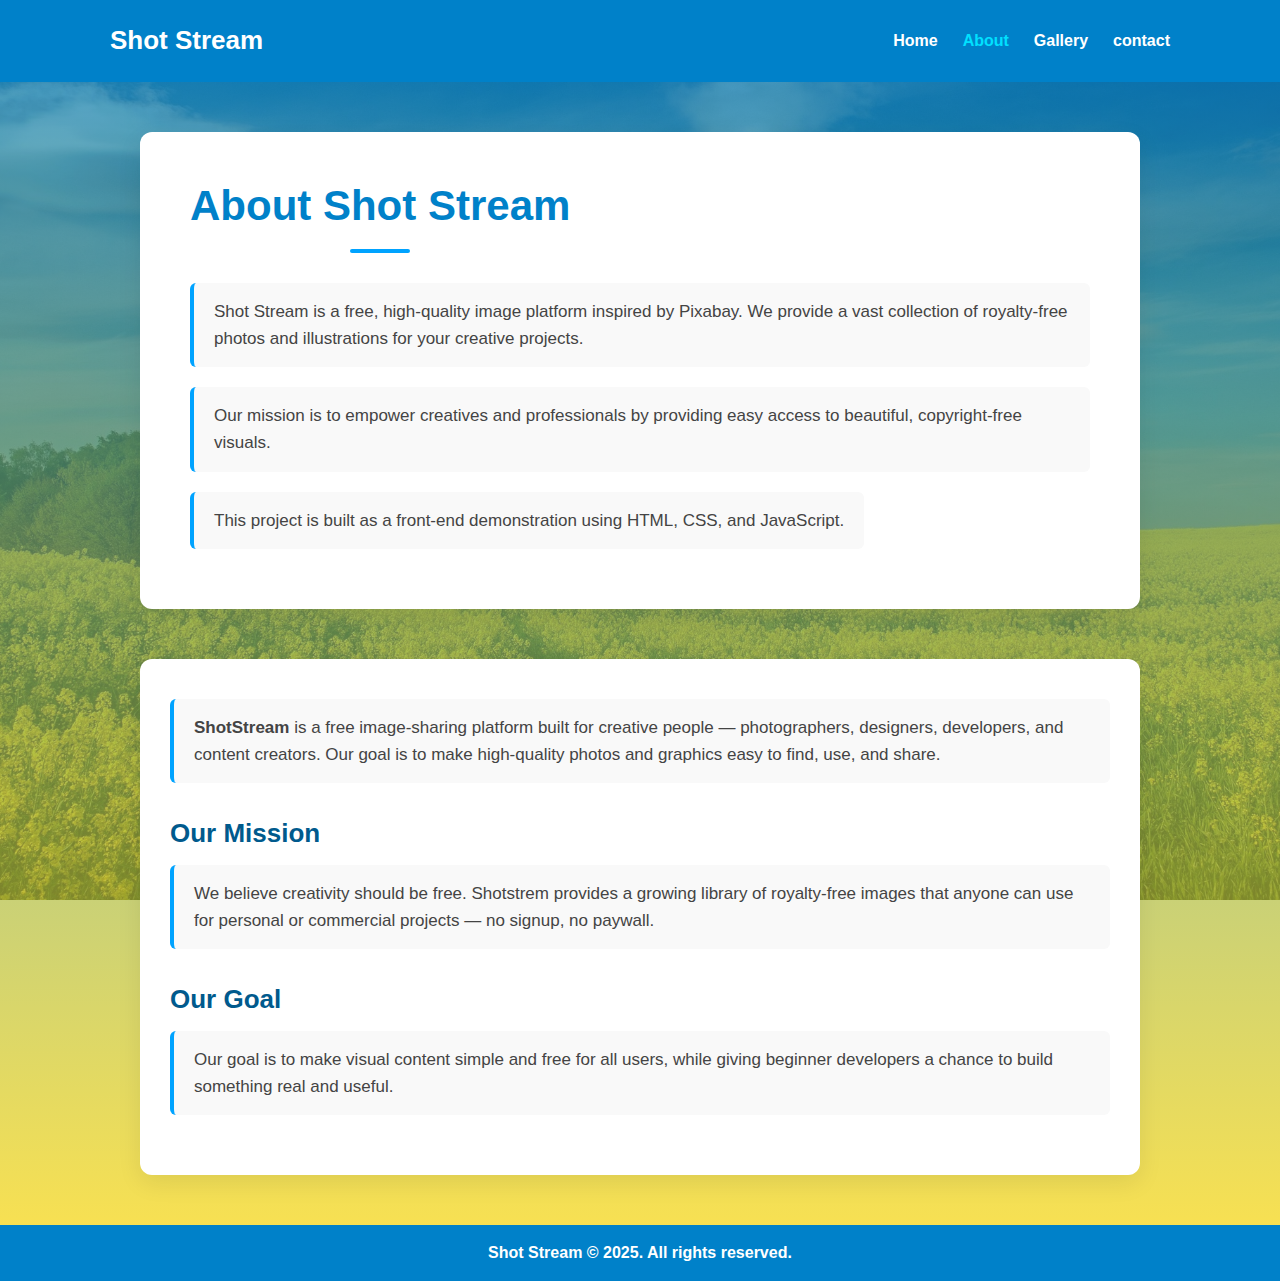
<file: about.html>
<!DOCTYPE html>
<html lang="en">
  <head>
    <meta charset="UTF-8" />
    <meta name="viewport" content="width=device-width, initial-scale=1" />
    <title>About - Shot Stream</title>
    <link rel="stylesheet" href="about.css" />
  </head>
  <body>
    <header>
      <div class="container">
        <div class="logo">Shot Stream</div>
        <nav>
          <ul>
            <li><a href="index.html">Home</a></li>
            <li><a href="about.html" class="active">About</a></li>
            <li><a href="#">Gallery</a></li>
            <li><a href="/contact.html">contact</a></li>
          </ul>
        </nav>
      </div>
    </header>

    <section class="about-section">
      <div class="container">
        <h1>About Shot Stream</h1>
        <p>
          Shot Stream is a free, high-quality image platform inspired by
          Pixabay. We provide a vast collection of royalty-free photos and
          illustrations for your creative projects.
        </p>
        <p>
          Our mission is to empower creatives and professionals by providing
          easy access to beautiful, copyright-free visuals.
        </p>
        <p>
          This project is built as a front-end demonstration using HTML, CSS,
          and JavaScript.
        </p>
      </div>
    </section>
    <section class="aboutsection2">
      <p>
        <strong>ShotStream</strong> is a free image-sharing platform built for
        creative people — photographers, designers, developers, and content
        creators. Our goal is to make high-quality photos and graphics easy to
        find, use, and share.
      </p>
      <h2>Our Mission</h2>
      <p>
        We believe creativity should be free. Shotstrem provides a growing
        library of royalty-free images that anyone can use for personal or
        commercial projects — no signup, no paywall.
      </p>
      <h2>Our Goal</h2>
      <p>
        Our goal is to make visual content simple and free for all users, while
        giving beginner developers a chance to build something real and useful.
      </p>
    </section>

    <footer>Shot Stream &copy; 2025. All rights reserved.</footer>
  </body>
</html>
</file>
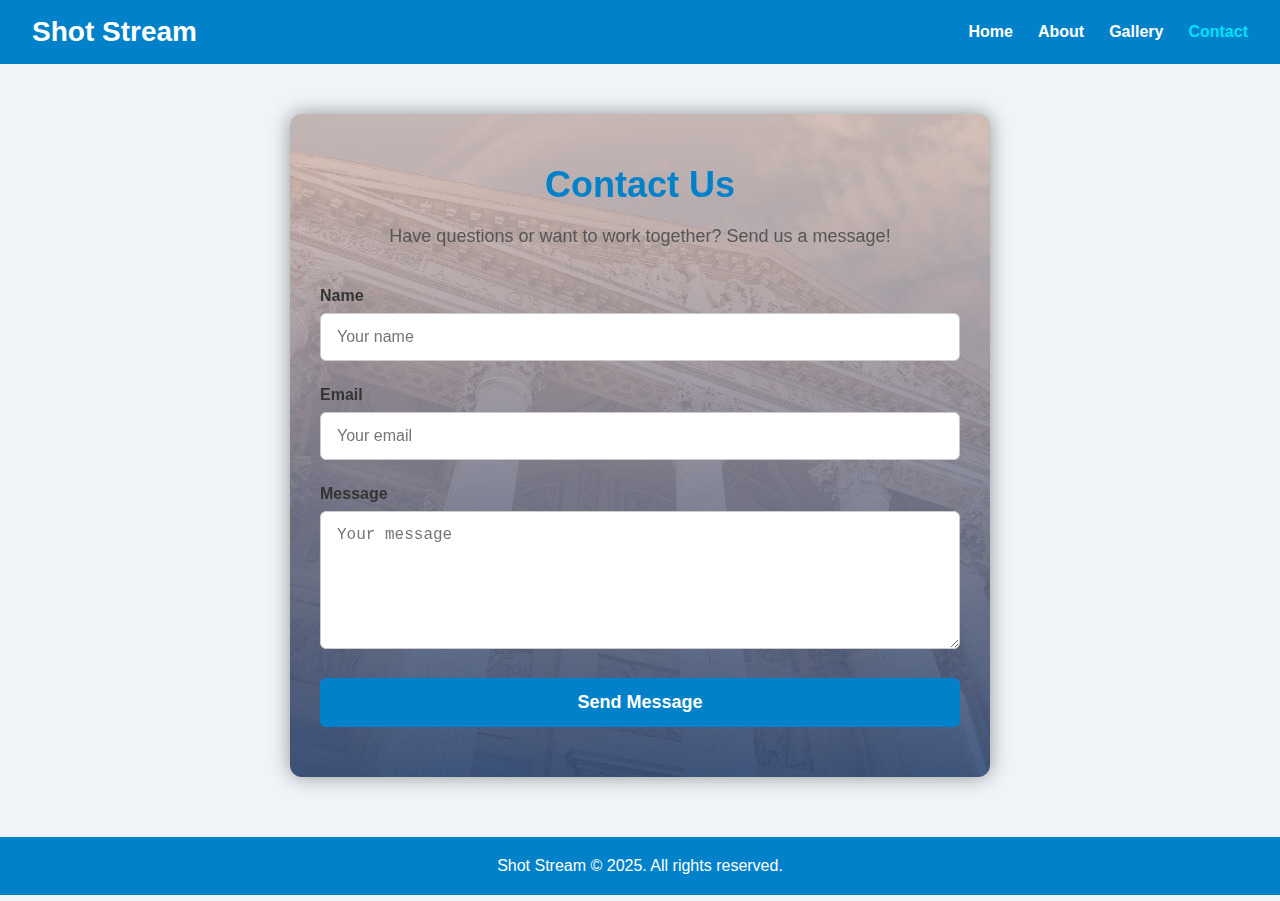
<file: contact.html>
<!DOCTYPE html>
<html lang="en">
  <head>
    <meta charset="UTF-8" />
    <meta name="viewport" content="width=device-width, initial-scale=1" />
    <title>Contact - Shot Stream</title>
    <link rel="stylesheet" href="contact.css" />
  </head>
  <body>
    <header>
      <div class="containerheader">
        <div class="logo">Shot Stream</div>
        <nav>
          <ul>
            <li><a href="index.html">Home</a></li>
            <li><a href="about.html">About</a></li>
            <li><a href="#">Gallery</a></li>
            <li><a href="contact.html" class="active">Contact</a></li>
          </ul>
        </nav>
      </div>
    </header>

    <section class="contact-section">
      <div class="container">
        <h1>Contact Us</h1>
        <p>Have questions or want to work together? Send us a message!</p>
        <form action="#" method="POST" class="contact-form">
          <label for="name">Name</label>
          <input
            type="text"
            id="name"
            name="name"
            placeholder="Your name"
            required
          />

          <label for="email">Email</label>
          <input
            type="email"
            id="email"
            name="email"
            placeholder="Your email"
            required
          />

          <label for="message">Message</label>
          <textarea
            id="message"
            name="message"
            rows="6"
            placeholder="Your message"
            required
          ></textarea>

          <button type="submit">Send Message</button>
        </form>
      </div>
    </section>

    <footer>Shot Stream &copy; 2025. All rights reserved.</footer>
  </body>
</html>
</file>
<file: about.css>
/* === Reset & Global === */
* {
  margin: 0;
  padding: 0;
  box-sizing: border-box;
}

body {
  font-family: "Segoe UI", Tahoma, Geneva, Verdana, sans-serif;
  background: linear-gradient(rgba(0, 129, 201, 0.7), rgba(255, 215, 0, 0.7)),
    url("wilamowice-5249675_1920.jpg") no-repeat center center fixed;
  background-size: cover;
  color: #333;
  line-height: 1.6;
}

/* === Header === */
header {
  background-color: #0081c9;
  padding: 20px 0;
  color: #ffffff;
}

.container {
  max-width: 1100px;
  margin: 0 auto;
  padding: 0 20px;
  display: flex;
  justify-content: space-between;
  align-items: center;
  flex-wrap: wrap;
}

.logo {
  font-size: 26px;
  font-weight: 700;
  color: #ffffff;
}

/* === Navigation === */
nav ul {
  list-style: none;
  display: flex;
  gap: 25px;
}

nav ul li a {
  color: #ffffff;
  text-decoration: none;
  font-weight: 600;
  transition: color 0.3s ease;
  cursor: pointer;
}

nav ul li a:hover,
nav ul li a.active {
  color: #00e0ff;
}

/* === About Section === */
.about-section,
.aboutsection2 {
  max-width: 1000px;
  margin: 50px auto;
  padding: 40px 30px;
  background-color: #ffffff;
  border-radius: 12px;
  box-shadow: 0 8px 25px rgba(0, 0, 0, 0.08);
}

.about-section h1 {
  font-size: 42px;
  color: #0081c9;
  text-align: center;
  margin-bottom: 30px;
  font-weight: 800;
  position: relative;
}

.about-section h1::after {
  content: "";
  display: block;
  width: 60px;
  height: 4px;
  background-color: #00a3ff;
  margin: 10px auto 0;
  border-radius: 2px;
}

.aboutsection2 h2 {
  font-size: 26px;
  color: #005a8d;
  margin: 30px 0 10px;
}

/* === Paragraph Styling === */
.about-section p,
.aboutsection2 p {
  background-color: #f9f9f9;
  padding: 15px 20px;
  border-left: 4px solid #00a3ff;
  border-radius: 6px;
  margin-bottom: 20px;
  color: #444;
  font-size: 17px; /* fixed typo here */
}

/* === Footer === */
footer {
  text-align: center;
  padding: 15px 0;
  background-color: #0081c9;
  color: white;
  font-weight: 600;
  margin-top: 50px;
}
</file>
<file: contact.css>
/* Reset */
* {
  margin: 0;
  padding: 0;
  box-sizing: border-box;
}

/* Global */
body {
  font-family: "Segoe UI", Tahoma, Geneva, Verdana, sans-serif;
  background-color: #f0f4f8;
  color: #333;
}

/* Header */
.containerheader {
  background-color: #0081c9;
  padding: 1rem 2rem;
  display: flex;
  justify-content: space-between;
  align-items: center;
}

.logo {
  font-size: 28px;
  font-weight: bold;
  color: white;
}

nav ul {
  list-style: none;
  display: flex;
  gap: 25px;
  flex-direction: row;
}

nav ul li a {
  color: white;
  text-decoration: none;
  font-weight: 600;
  transition: color 0.3s ease;
}

nav ul li a:hover,
nav ul li a.active {
  color: #00e0ff;
}

/* Contact Section */
.contact-section {
  background: white;
  max-width: 700px;
  margin: 50px auto;
  padding: 50px 30px;
  border-radius: 12px;
  box-shadow: 0 8px 30px rgba(0, 0, 0, 0.1);
}

.contact-section h1 {
  text-align: center;
  color: #0081c9;
  font-size: 36px;
  margin-bottom: 20px;
}

.contact-section p {
  text-align: center;
  font-size: 18px;
  color: #555;
  margin-bottom: 40px;
}

/* Form Styling */
.contact-form label {
  display: block;
  margin-bottom: 8px;
  font-weight: 600;
  color: #333;
}

.contact-form input,
.contact-form textarea {
  width: 100%;
  padding: 14px 16px;
  margin-bottom: 25px;
  border: 1px solid #ccc;
  border-radius: 6px;
  font-size: 16px;
  transition: border-color 0.3s ease;
}

.contact-form input:focus,
.contact-form textarea:focus {
  border-color: #0081c9;
  outline: none;
}

/* Button */
.contact-form button {
  width: 100%;
  background-color: #0081c9;
  color: white;
  padding: 14px;
  font-size: 18px;
  border: none;
  border-radius: 6px;
  font-weight: bold;
  cursor: pointer;
  transition: background-color 0.3s ease;
}

.contact-form button:hover {
  background-color: #006799;
}

/* Footer */
footer {
  text-align: center;
  padding: 20px;
  background-color: #0081c9;
  color: white;
  margin-top: 60px;
  font-weight: 500;
  font-size: 16px;
}
.contact-section {
  background-image: linear-gradient(
      to bottom,
      rgba(227, 200, 190, 0.85),
      rgba(49, 74, 117, 0.9)
    ),
    url("/pantheon-paris-9079834_1920.jpg");
  background-size: cover;
  background-position: center;
  background-repeat: no-repeat;
  backdrop-filter: blur(2px);
  box-shadow: 0 0 20px rgba(0, 0, 0, 0.4);
}
</file>
